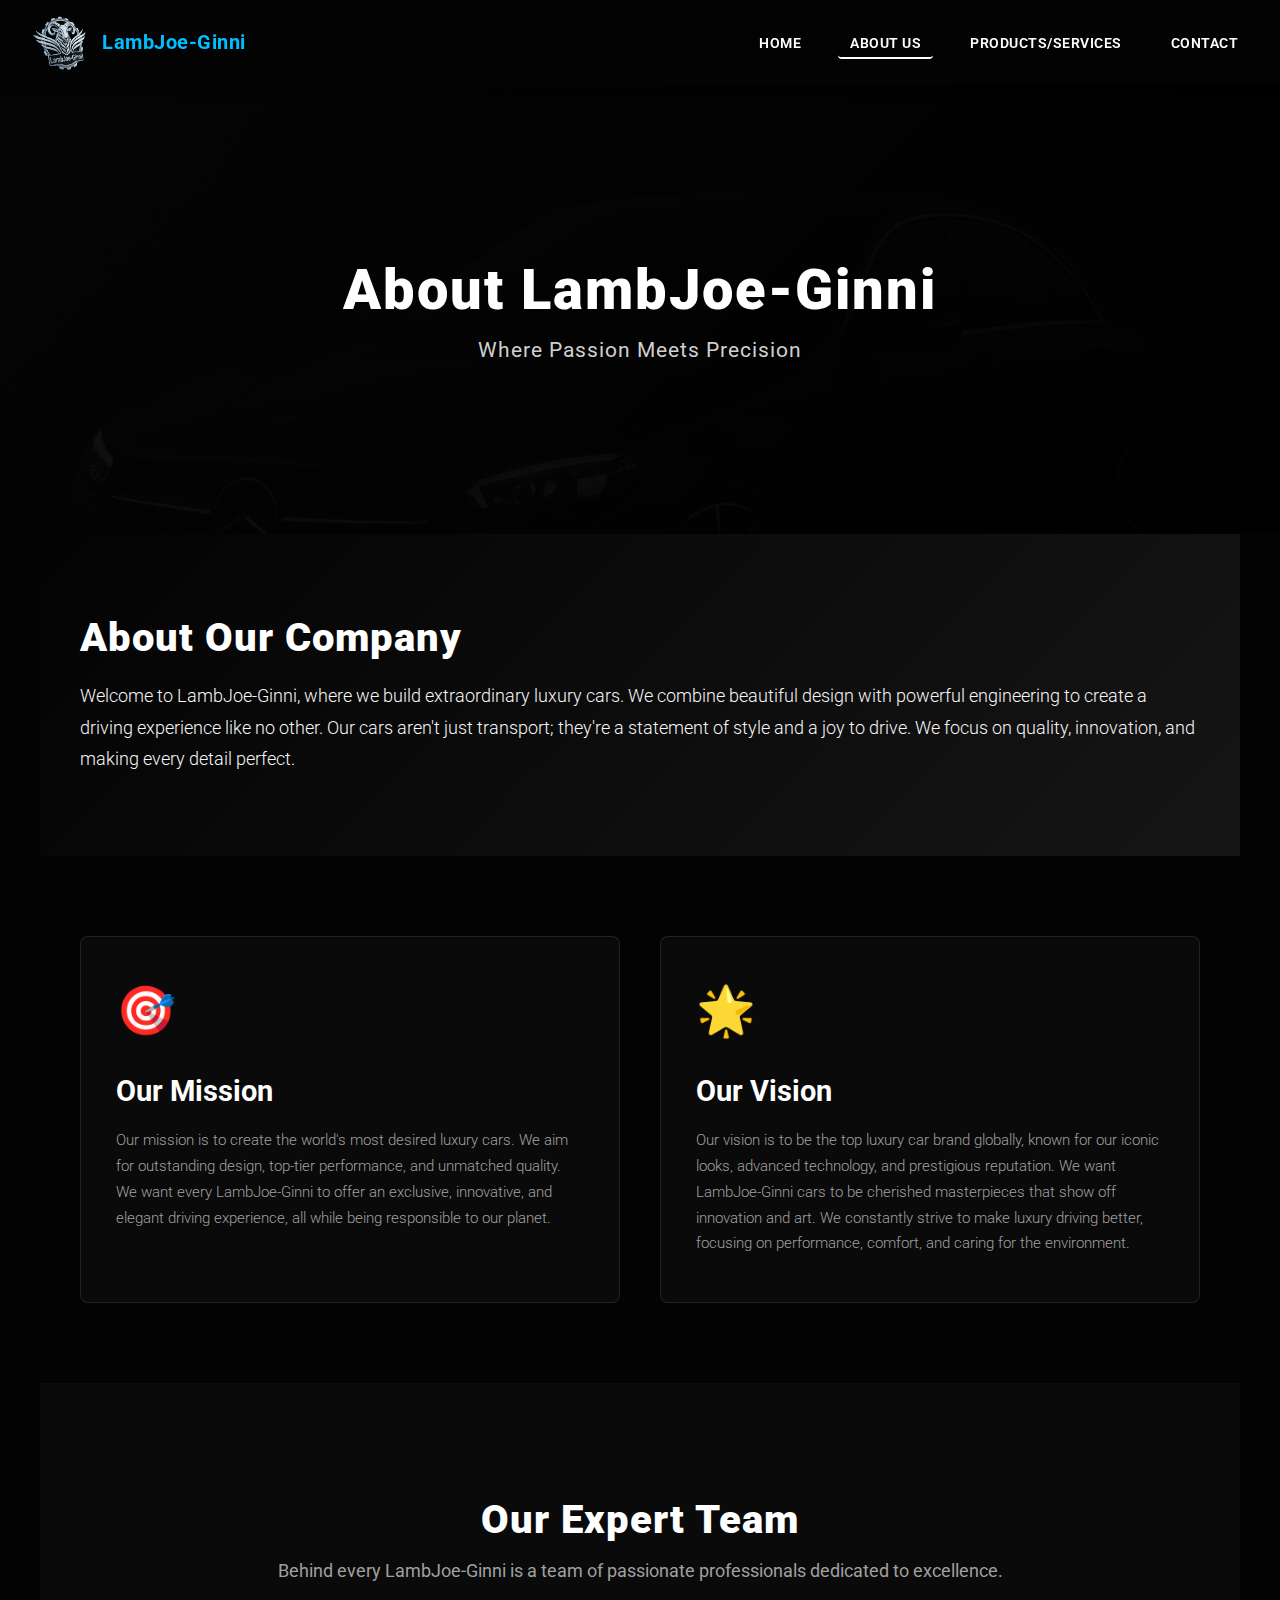
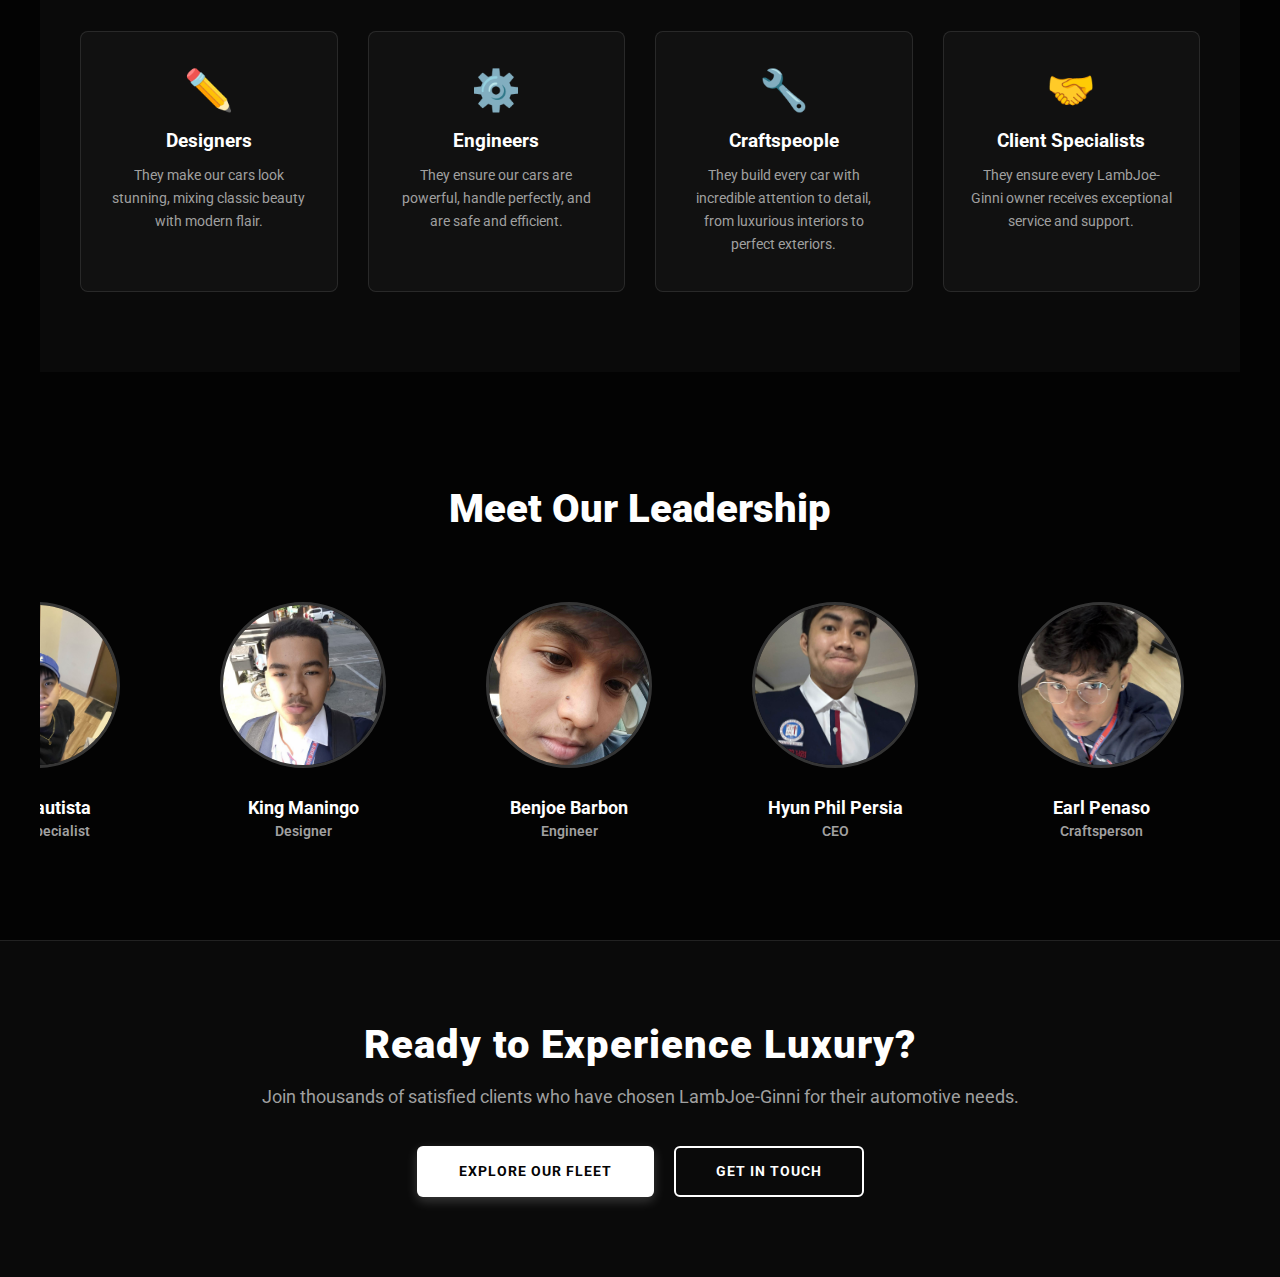
<file: about.html>
<!DOCTYPE html>
<html>
<head>
    <meta charset="UTF-8">
    <meta name="viewport" content="width=device-width, initial-scale=1.0">
    <title>About Us - LambJoe-Ginni</title>
    <link rel="stylesheet" href="about.css">
    <link href="https://fonts.googleapis.com/css2?family=Oswald:wght@500;700&family=Roboto:wght@300;400;700&display=swap" rel="stylesheet">
    <link rel="icon" type="image/png" href="image.png">
</head>
<body>

<!-- Enhanced Navigation -->
<nav class="navbar">
    <div class="nav-container">
        <div class="logo-area">
            <img src="image.png" width="80" height="80" class="logo-img" alt="LambJoe-Ginni Logo">
            <span class="brand-name">LambJoe-Ginni</span>
        </div>
        
        <!-- Hamburger Menu for Mobile -->
        <button class="hamburger" id="hamburger">
            <span></span>
            <span></span>
            <span></span>
        </button>

        <!-- Navigation Links -->
        <ul class="nav-menu" id="navMenu">
            <li><a class="nav-link nav-home" href="index.html">Home</a></li>
            <li><a class="nav-link nav-about active" href="about.html">About Us</a></li>
            <li><a class="nav-link nav-products" href="products.html">Products/Services</a></li>
            <li><a class="nav-link nav-contact" href="contact.html">Contact</a></li>
        </ul>
    </div>
</nav>

<!-- Page Hero Section -->
<section class="about-hero">
    <div class="hero-overlay"></div>
    <div class="hero-content">
        <h1>About LambJoe-Ginni</h1>
        <p>Where Passion Meets Precision</p>
    </div>
</section>

<!-- Main Content Container -->
<div class="container">

    <section class="about-intro">
        <h2>About Our Company</h2>
        <p>Welcome to LambJoe-Ginni, where we build extraordinary luxury cars. We combine beautiful design with powerful engineering to create a driving experience like no other. Our cars aren't just transport; they're a statement of style and a joy to drive. We focus on quality, innovation, and making every detail perfect.</p>
    </section>

    <!-- Mission, Vision Grid -->
    <div class="mission-vision-grid">
        <section class="mission-card">
            <div class="card-icon">🎯</div>
            <h3>Our Mission</h3>
            <p>Our mission is to create the world's most desired luxury cars. We aim for outstanding design, top-tier performance, and unmatched quality. We want every LambJoe-Ginni to offer an exclusive, innovative, and elegant driving experience, all while being responsible to our planet.</p>
        </section>

        <section class="vision-card">
            <div class="card-icon">🌟</div>
            <h3>Our Vision</h3>
            <p>Our vision is to be the top luxury car brand globally, known for our iconic looks, advanced technology, and prestigious reputation. We want LambJoe-Ginni cars to be cherished masterpieces that show off innovation and art. We constantly strive to make luxury driving better, focusing on performance, comfort, and caring for the environment.</p>
        </section>
    </div>

    <!-- Team Section Header -->
    <section class="team-intro">
        <h2>Our Expert Team</h2>
        <p>Behind every LambJoe-Ginni is a team of passionate professionals dedicated to excellence.</p>
        
        <div class="team-roles">
            <div class="role-card">
                <span class="role-icon">✏️</span>
                <h4>Designers</h4>
                <p>They make our cars look stunning, mixing classic beauty with modern flair.</p>
            </div>
            <div class="role-card">
                <span class="role-icon">⚙️</span>
                <h4>Engineers</h4>
                <p>They ensure our cars are powerful, handle perfectly, and are safe and efficient.</p>
            </div>
            <div class="role-card">
                <span class="role-icon">🔧</span>
                <h4>Craftspeople</h4>
                <p>They build every car with incredible attention to detail, from luxurious interiors to perfect exteriors.</p>
            </div>
            <div class="role-card">
                <span class="role-icon">🤝</span>
                <h4>Client Specialists</h4>
                <p>They ensure every LambJoe-Ginni owner receives exceptional service and support.</p>
            </div>
        </div>
    </section>
    
</div><!-- Team Members Carousel -->
<section class="team-carousel-section">
    <h2>Meet Our Leadership</h2>
    <div class="team-photos-container">
        <div class="team-scroll-wrapper"> 
            
            <div class="team-member">
                <img src="king.jpg" alt="Photo of the Designer">
                <h4 class="member-name">King Maningo</h4>
                <p class="member-role">Designer</p>
            </div>

            <div class="team-member">
                <img src="joeben.jpg" alt="Photo of the Engineer">
                <h4 class="member-name">Benjoe Barbon</h4>
                <p class="member-role">Engineer</p>
            </div>

            <div class="team-member">
                <img src="HYUN.jpeg" alt="Photo of the CEO">
                <h4 class="member-name">Hyun Phil Persia</h4>
                <p class="member-role">CEO</p>
            </div>

            <div class="team-member">
                <img src="earl.png" alt="Photo of the Craftsperson">
                <h4 class="member-name">Earl Penaso</h4>
                <p class="member-role">Craftsperson</p>
            </div>
            
            <div class="team-member">
                <img src="xian.jpg" alt="Photo of the Client Specialist">
                <h4 class="member-name">Xian Bautista</h4>
                <p class="member-role">Client Specialist</p>
            </div>

            <!-- Duplicates for seamless loop -->
            <div class="team-member">
                <img src="king.jpg" alt="Photo of the Designer">
                <h4 class="member-name">King Maningo</h4>
                <p class="member-role">Designer</p>
            </div>

            <div class="team-member">
                <img src="joeben.jpg" alt="Photo of the Engineer">
                <h4 class="member-name">Benjoe Barbon</h4>
                <p class="member-role">Engineer</p>
            </div>

            <div class="team-member">
                <img src="HYUN.jpeg" alt="Photo of the CEO">
                <h4 class="member-name">Hyun Phil Persia</h4>
                <p class="member-role">CEO</p>
            </div>

            <div class="team-member">
                <img src="earl.png" alt="Photo of the Craftsperson">
                <h4 class="member-name">Earl Penaso</h4>
                <p class="member-role">Craftsperson</p>
            </div>
            
            <div class="team-member">
                <img src="xian.jpg" alt="Photo of the Client Specialist">
                <h4 class="member-name">Xian Bautista</h4>
                <p class="member-role">Client Specialist</p>
            </div>
        </div> 
    </div>
</section>

<!-- Call to Action Section -->
<section class="cta-section">
    <div class="cta-content">
        <h2>Ready to Experience Luxury?</h2>
        <p>Join thousands of satisfied clients who have chosen LambJoe-Ginni for their automotive needs.</p>
        <div class="cta-buttons">
            <a href="products.html" class="btn btn-primary">Explore Our Fleet</a>
            <a href="contact.html" class="btn btn-secondary">Get in Touch</a>
        </div>
    </div>
</section>

<script>
    // Mobile Navigation Handler
    const hamburger = document.getElementById('hamburger');
    const navMenu = document.getElementById('navMenu');
    const navLinks = document.querySelectorAll('.nav-link');

    if (hamburger && navMenu) {
        hamburger.addEventListener('click', () => {
            navMenu.classList.toggle('active');
            hamburger.classList.toggle('active');
        });

        navLinks.forEach(link => {
            link.addEventListener('click', () => {
                navMenu.classList.remove('active');
                hamburger.classList.remove('active');
            });
        });
    }

    // Active Link Handler
    function setActiveLink() {
        const currentPage = window.location.pathname.split('/').pop() || 'index.html';
        navLinks.forEach(link => {
            link.classList.remove('active');
            if (link.getAttribute('href') === currentPage) {
                link.classList.add('active');
            }
        });
    }

    setActiveLink();
    window.addEventListener('load', setActiveLink);

    // Scroll Animation for Cards
    const observerOptions = {
        threshold: 0.1,
        rootMargin: '0px 0px -100px 0px'
    };

    const observer = new IntersectionObserver((entries) => {
        entries.forEach(entry => {
            if (entry.isIntersecting) {
                entry.target.classList.add('animate-in');
                observer.unobserve(entry.target);
            }
        });
    }, observerOptions);

    document.querySelectorAll('.mission-card, .vision-card, .role-card, .team-member').forEach(card => {
        observer.observe(card);
    });
</script>

</body>
</html>
</file>
<file: about.css>
/*==========================================================
  1. GLOBAL STYLES & LAYOUT
==========================================================*/
body {
    margin: 0;
    font-family: 'Roboto', Arial, sans-serif;
    background-color: #030303; 
    color: #f7f7f7;
}

/*==========================================================
  2. NAVIGATION BAR (NAV) - ENHANCED
==========================================================*/
.navbar {
    background: #030303;
    color: white;
    padding: 0;
    position: sticky;
    top: 0;
    z-index: 1000;
    box-shadow: 0 2px 8px rgba(0, 0, 0, 0.5);
}

.nav-container {
    display: flex;
    justify-content: space-between;
    align-items: center;
    padding: 12px 30px;
    max-width: 1400px;
    margin: 0 auto;
}

.logo-area {
    display: flex;
    align-items: center;
    gap: 12px;
}

.logo-img {
    width: 60px;
    height: 60px;
    border-radius: 8px;
    transition: transform 0.3s ease;
}

.logo-img:hover {
    transform: scale(1.05);
}

.brand-name {
    font-size: 20px;
    font-weight: 700;
    color: #00bfff;
    letter-spacing: 0.5px;
}

/* Hamburger Menu */
.hamburger {
    display: none;
    flex-direction: column;
    cursor: pointer;
    background: none;
    border: none;
    padding: 8px;
}

.hamburger span {
    width: 22px;
    height: 2.5px;
    background: #ffffff;
    margin: 4px 0;
    border-radius: 2px;
    transition: 0.3s ease;
}

.hamburger.active span:nth-child(1) {
    transform: rotate(45deg) translate(8px, 8px);
}

.hamburger.active span:nth-child(2) {
    opacity: 0;
}

.hamburger.active span:nth-child(3) {
    transform: rotate(-45deg) translate(6px, -6px);
}

/* Navigation Menu */
.nav-menu {
    list-style: none;
    display: flex;
    gap: 25px;
    margin: 0;
    padding: 0;
}

.nav-link {
    color: #ffffff;
    text-decoration: none;
    font-weight: 600;
    padding: 8px 12px;
    border-radius: 4px;
    transition: all 0.3s ease;
    position: relative;
    text-transform: uppercase;
    font-size: 0.85em;
    letter-spacing: 0.5px;
}

.nav-link::before {
    content: '';
    position: absolute;
    bottom: 0;
    left: 0;
    width: 0;
    height: 2px;
    background: #ffffff;
    transition: width 0.3s ease;
}

.nav-link:hover {
    color: #ffffff;
}

.nav-link:hover::before {
    width: 100%;
}

.nav-link.active {
    background: transparent;
    color: #ffffff;
    border-bottom: 2px solid #ffffff;
    padding-bottom: 6px;
}

.nav-link.active::before {
    width: 0;
}

/* Responsive Hamburger Menu */
@media (max-width: 768px) {
    .hamburger {
        display: flex;
    }

    .nav-menu {
        position: fixed;
        left: -100%;
        top: 80px;
        flex-direction: column;
        background-color: #030303;
        width: 100%;
        text-align: center;
        transition: 0.3s;
        padding: 16px 0;
        gap: 0;
    }

    .nav-menu.active {
        left: 0;
    }

    .nav-menu li {
        padding: 12px 0;
        border-bottom: 1px solid rgba(255, 255, 255, 0.1);
    }

    .nav-link {
        display: block;
        padding: 12px 0;
    }

    .brand-name {
        font-size: 18px;
    }

    .logo-img {
        width: 50px;
        height: 50px;
    }
}

/*==========================================================
  3. HERO SECTION - ABOUT PAGE
==========================================================*/
.about-hero {
    position: relative;
    height: 50vh;
    display: flex;
    flex-direction: column;
    justify-content: center;
    align-items: center;
    text-align: center;
    color: rgb(255, 255, 255);
    background: linear-gradient(135deg, rgba(10, 10, 10, 0.8) 0%, rgba(0, 0, 0, 0.9) 100%), url('car.png');
    background-size: cover;
    background-position: center;
    background-attachment: fixed;
    overflow: hidden;
}

.hero-overlay {
    position: absolute;
    top: 0;
    left: 0;
    width: 100%;
    height: 100%;
    background: linear-gradient(135deg, rgba(3, 3, 3, 0.7) 0%, rgba(0, 0, 0, 0.8) 100%);
    z-index: 1;
}

.hero-content {
    z-index: 2;
    position: relative;
}

.about-hero h1 {
    font-size: 3.5em;
    margin: 0 0 15px 0;
    font-weight: 900;
    color: #ffffff;
    letter-spacing: 2px;
}

.about-hero p {
    font-size: 1.3em;
    color: #d0d0d0;
    margin: 0;
    letter-spacing: 1px;
}

/*==========================================================
  4. MAIN CONTAINER & CONTENT
==========================================================*/
.container {
    padding: 0;
    background-color: #030303; 
    color: #f7f7f7;
    max-width: 1200px;
    margin: 0 auto;
}

.about-intro {
    padding: 80px 40px;
    background: linear-gradient(135deg, rgba(3, 3, 3, 1) 0%, rgba(26, 26, 26, 0.8) 100%);
}

.about-intro h2 {
    font-size: 2.5em; 
    color: #ffffff;
    margin: 0 0 20px 0;
    font-weight: 900;
    letter-spacing: 1px;
}

.about-intro p {
    font-family: 'Roboto', sans-serif;
    font-weight: 300;
    line-height: 1.8;
    color: #f7f7f7;
    font-size: 1.1em;
    margin: 0;
}

/*==========================================================
  5. MISSION & VISION GRID
==========================================================*/
.mission-vision-grid {
    display: grid;
    grid-template-columns: repeat(auto-fit, minmax(300px, 1fr));
    gap: 40px;
    padding: 80px 40px;
    background: #030303;
}

.mission-card, .vision-card {
    background: rgba(255, 255, 255, 0.03);
    border: 1px solid rgba(255, 255, 255, 0.1);
    padding: 45px 35px;
    border-radius: 8px;
    transition: all 0.3s ease;
    cursor: pointer;
}

.mission-card:hover, .vision-card:hover {
    transform: translateY(-8px);
    background: rgba(255, 255, 255, 0.06);
    border-color: rgba(255, 255, 255, 0.2);
    box-shadow: 0 12px 30px rgba(0, 0, 0, 0.3);
}

.card-icon {
    font-size: 3em;
    margin-bottom: 20px;
    display: inline-block;
}

.mission-card h3, .vision-card h3 {
    font-size: 1.8em;
    color: #ffffff;
    margin: 15px 0 20px 0;
    font-weight: 700;
}

.mission-card p, .vision-card p {
    color: #a0a0a0;
    font-size: 0.95em;
    line-height: 1.7;
    margin: 0;
    font-weight: 300;
}

.mission-card.animate-in, .vision-card.animate-in {
    animation: slideIn 0.6s ease-out forwards;
}

/*==========================================================
  6. TEAM INTRO SECTION
==========================================================*/
.team-intro {
    padding: 80px 40px;
    background: #0a0a0a;
    text-align: center;
}

.team-intro h2 {
    font-size: 2.5em;
    color: #ffffff;
    margin-bottom: 15px;
    font-weight: 900;
    letter-spacing: 1px;
}

.team-intro > p {
    font-size: 1.1em;
    color: #a0a0a0;
    margin-bottom: 50px;
}

.team-roles {
    display: grid;
    grid-template-columns: repeat(auto-fit, minmax(240px, 1fr));
    gap: 30px;
}

.role-card {
    background: rgba(255, 255, 255, 0.03);
    border: 1px solid rgba(255, 255, 255, 0.1);
    padding: 35px 25px;
    border-radius: 8px;
    transition: all 0.3s ease;
}

.role-card:hover {
    transform: translateY(-8px);
    background: rgba(255, 255, 255, 0.06);
    border-color: rgba(255, 255, 255, 0.2);
}

.role-icon {
    font-size: 2.5em;
    display: block;
    margin-bottom: 15px;
}

.role-card h4 {
    font-size: 1.2em;
    color: #ffffff;
    margin: 10px 0 12px 0;
    font-weight: 700;
}

.role-card p {
    font-size: 0.9em;
    color: #a0a0a0;
    line-height: 1.6;
    margin: 0;
}

.role-card.animate-in {
    animation: slideIn 0.6s ease-out forwards;
}

/*==========================================================
  7. TEAM CAROUSEL SECTION
==========================================================*/
.team-carousel-section {
    padding: 80px 40px;
    background: #030303;
    text-align: center;
}

.team-carousel-section h2 {
    font-size: 2.5em;
    color: #ffffff;
    margin-bottom: 50px;
    font-weight: 900;
}

/* Team Photos Container */
.team-photos-container {
    overflow: hidden; 
    white-space: nowrap; 
    max-width: 1300px;
    margin: 0 auto;
    padding: 20px 0;
}

/* Team Scroll Wrapper */
.team-scroll-wrapper {
    display: flex; 
    flex-wrap: nowrap; 
    animation: scroll-right 40s linear infinite; 
    width: 200%; 
    transform: translateX(-50%);
    transition: animation-play-state 0.3s ease;
}

.team-photos-container:hover .team-scroll-wrapper {
    animation-play-state: paused;
}

@keyframes scroll-right {
    0% {
        transform: translateX(-50%);
    }
    100% {
        transform: translateX(0%);
    }
}

/* Team Member Card */
.team-member {
    text-align: center;
    padding: 0 50px;
    flex-shrink: 0;
    min-width: max-content;
    transition: all 0.3s ease;
}

.team-member img {
    width: 160px;
    height: 160px;
    object-fit: cover;
    border-radius: 50%;
    margin-bottom: 15px;
    border: 3px solid rgba(255, 255, 255, 0.2);
    transition: all 0.3s ease;
}

.team-member:hover img {
    border-color: rgba(255, 255, 255, 0.5);
    box-shadow: 0 0 20px rgba(255, 255, 255, 0.2);
}

.member-name {
    font-size: 1.15em;
    font-weight: 700;
    color: #ffffff;
    margin: 10px 0 5px 0;
    transition: color 0.3s ease;
}

.team-member:hover .member-name {
    color: #d0d0d0;
}

.member-role {
    font-size: 0.9em;
    color: #a0a0a0;
    margin: 0;
    font-weight: 600;
    transition: color 0.3s ease;
}

.team-member:hover .member-role {
    color: #c0c0c0;
}

/*==========================================================
  8. CTA SECTION
==========================================================*/
.cta-section {
    background: #0a0a0a;
    padding: 80px 40px;
    text-align: center;
    border-top: 1px solid rgba(255, 255, 255, 0.1);
}

.cta-content h2 {
    font-size: 2.5em;
    color: #ffffff;
    margin: 0 0 15px 0;
    font-weight: 900;
    letter-spacing: 1px;
}

.cta-content p {
    font-size: 1.1em;
    color: #a0a0a0;
    margin: 0 0 35px 0;
    line-height: 1.6;
}

.cta-buttons {
    display: flex;
    gap: 20px;
    justify-content: center;
    flex-wrap: wrap;
}

.btn {
    padding: 15px 40px;
    border-radius: 6px;
    text-decoration: none;
    font-weight: 700;
    transition: all 0.3s ease;
    font-size: 0.9em;
    letter-spacing: 1px;
    text-transform: uppercase;
    cursor: pointer;
    border: 2px solid transparent;
}

.btn-primary {
    background: #ffffff;
    color: #030303;
    box-shadow: 0 4px 12px rgba(255, 255, 255, 0.2);
}

.btn-primary:hover {
    transform: translateY(-3px);
    box-shadow: 0 6px 20px rgba(255, 255, 255, 0.3);
}

.btn-secondary {
    background: transparent;
    color: #ffffff;
    border: 2px solid #ffffff;
}

.btn-secondary:hover {
    background: #ffffff;
    color: #030303;
    transform: translateY(-3px);
}

/*==========================================================
  9. ANIMATIONS
==========================================================*/
@keyframes slideIn {
    from {
        opacity: 0;
        transform: translateX(-20px);
    }
    to {
        opacity: 1;
        transform: translateX(0);
    }
}

/*==========================================================
  10. RESPONSIVE DESIGN
==========================================================*/
@media (max-width: 768px) {
    .about-hero h1 {
        font-size: 2.2em;
    }

    .about-intro,
    .mission-vision-grid,
    .team-intro,
    .team-carousel-section,
    .cta-section {
        padding: 50px 20px;
    }

    .about-intro h2,
    .team-intro h2,
    .team-carousel-section h2,
    .cta-content h2 {
        font-size: 1.8em;
    }

    .team-member {
        padding: 0 30px;
    }

    .team-member img {
        width: 130px;
        height: 130px;
    }

    .cta-buttons {
        flex-direction: column;
    }

    .btn {
        width: 100%;
    }
}
</file>
